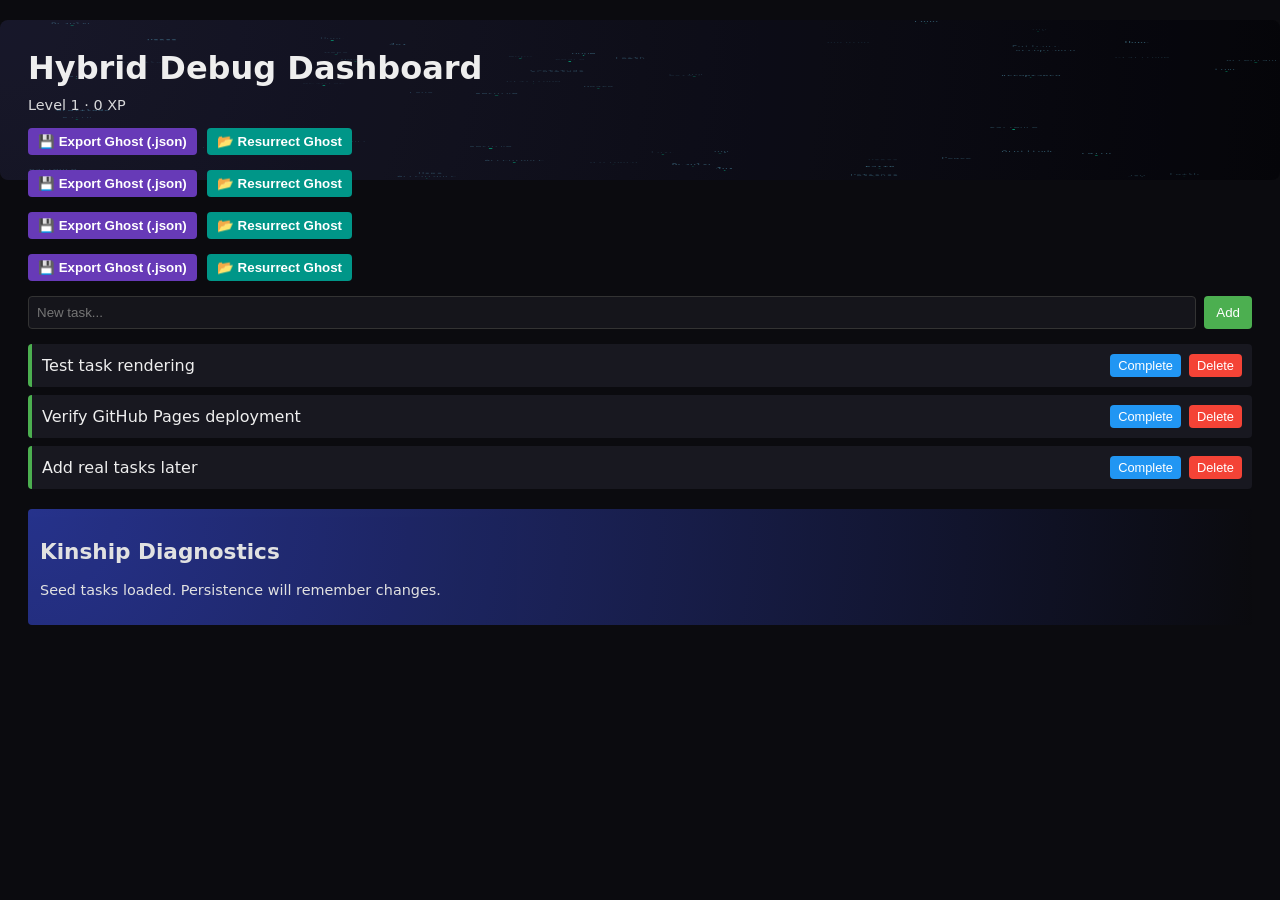
<file: docs/index.html>
<!DOCTYPE html>
<html lang="en">
<head>
  <meta charset="UTF-8">
  <title>Hybrid Debug Dashboard</title>
  <link rel="stylesheet" href="style.css">
  <style>
    #beadware-canvas {
      width: 100%;
      height: 160px;
      display: block;
      margin-top: 20px;
      border-radius: 8px;
      background: radial-gradient(circle at top left, #1b1b2f, #050509);
    }
  </style>
</head>
<body>
  <h1>Hybrid Debug Dashboard</h1>

  <section id="xp-panel">
    <span id="xp-level">Level 1</span> ·
    <span id="xp-points">0 XP</span>
  </section>

  <section id="task-editor">
    <input id="new-task-input" placeholder="New task..." />
    <button id="add-task-btn">Add</button>
  </section>

  <div id="task-container"></div>

  <section id="narrative-panel">
    <h2>Kinship Diagnostics</h2>
    <p id="narrative-text">System stable. Kinship loops nominal.</p>
  </section>

  <canvas id="beadware-canvas"></canvas>

  <script src="app.js"></script>
  <script src="transcendence.js"></script>
  <script src="beadware.js"></script>
<script src="vault.js"></script>
</body>
</html>
</file>
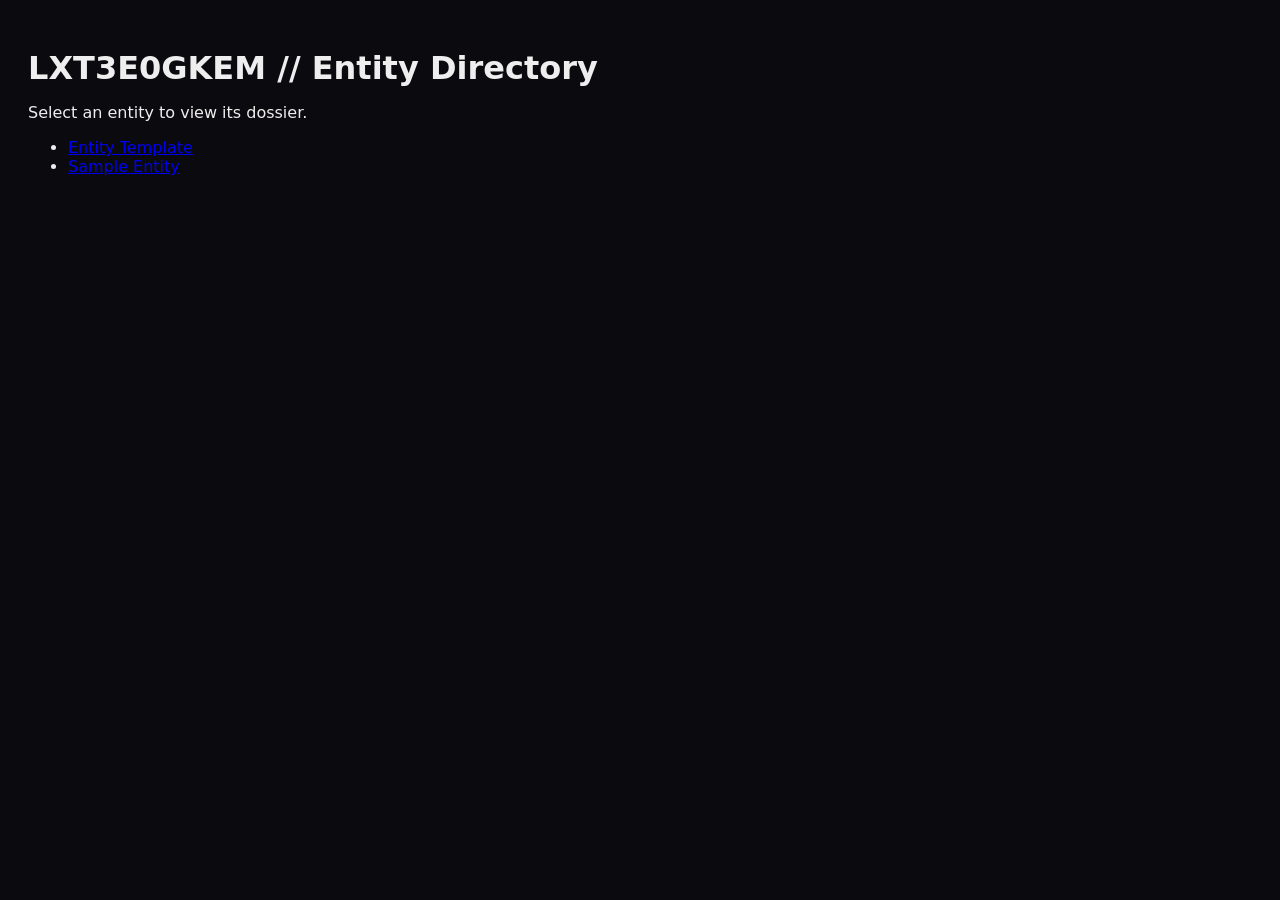
<file: docs/lxt3e0gkem/entity/index.html>
<!DOCTYPE html>
<html>
<head>
  <meta charset="UTF-8">
  <title>LXT3E0GKEM // Entity Directory</title>
  <link rel="stylesheet" href="../../style.css">
</head>
<body>

<h1>LXT3E0GKEM // Entity Directory</h1>
<p>Select an entity to view its dossier.</p>

<ul>
  <li><a href="entity-template.html">Entity Template</a></li>
  <li><a href="sample-entity.html">Sample Entity</a></li>
</ul>

</body>
</html>
</file>
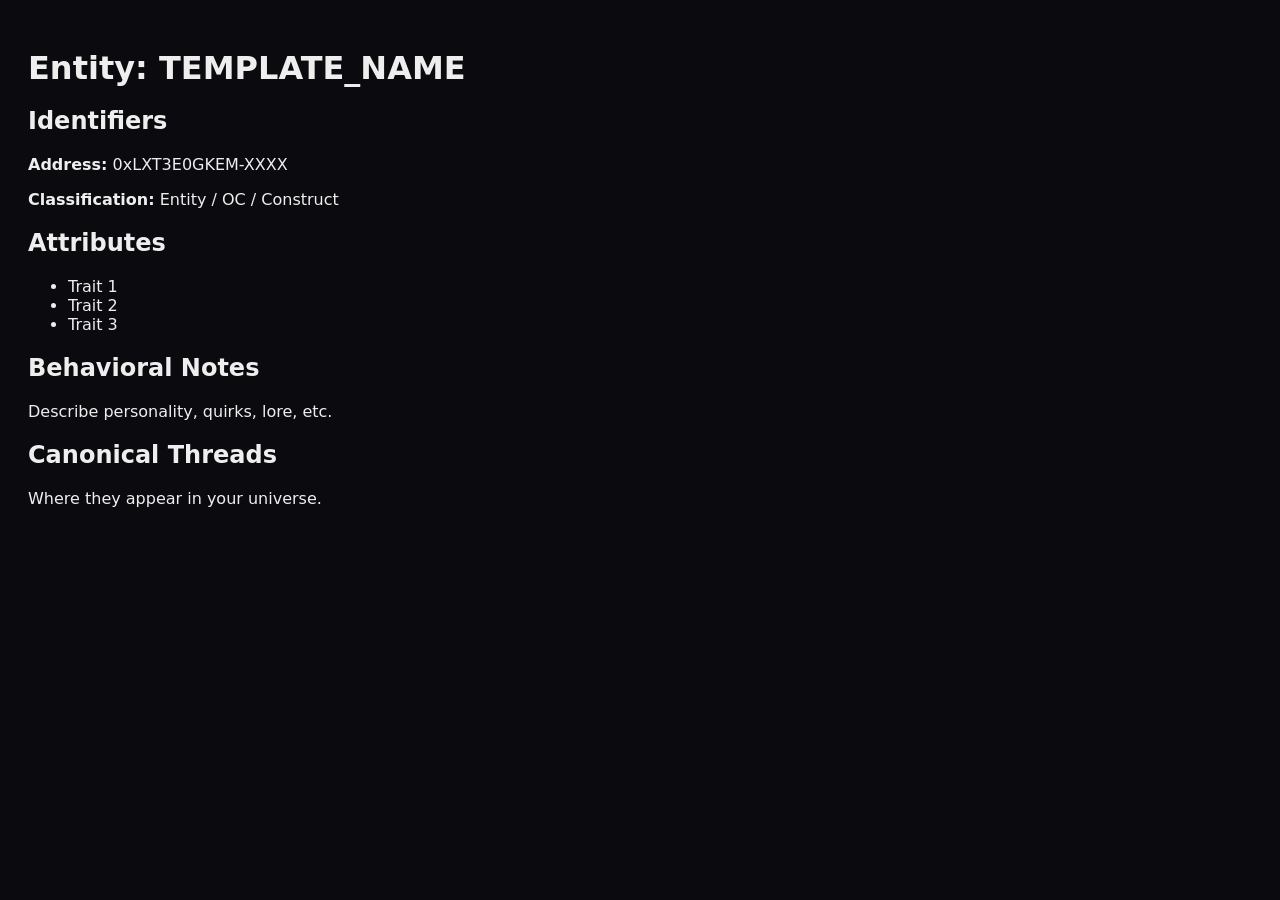
<file: docs/lxt3e0gkem/entity/entity-template.html>
<!DOCTYPE html>
<html>
<head>
  <meta charset="UTF-8">
  <title>Entity Profile: TEMPLATE</title>
  <link rel="stylesheet" href="../../style.css">
</head>
<body>

<h1>Entity: TEMPLATE_NAME</h1>

<section>
  <h2>Identifiers</h2>
  <p><strong>Address:</strong> 0xLXT3E0GKEM-XXXX</p>
  <p><strong>Classification:</strong> Entity / OC / Construct</p>
</section>

<section>
  <h2>Attributes</h2>
  <ul>
    <li>Trait 1</li>
    <li>Trait 2</li>
    <li>Trait 3</li>
  </ul>
</section>

<section>
  <h2>Behavioral Notes</h2>
  <p>Describe personality, quirks, lore, etc.</p>
</section>

<section>
  <h2>Canonical Threads</h2>
  <p>Where they appear in your universe.</p>
</section>

</body>
</html>
</file>
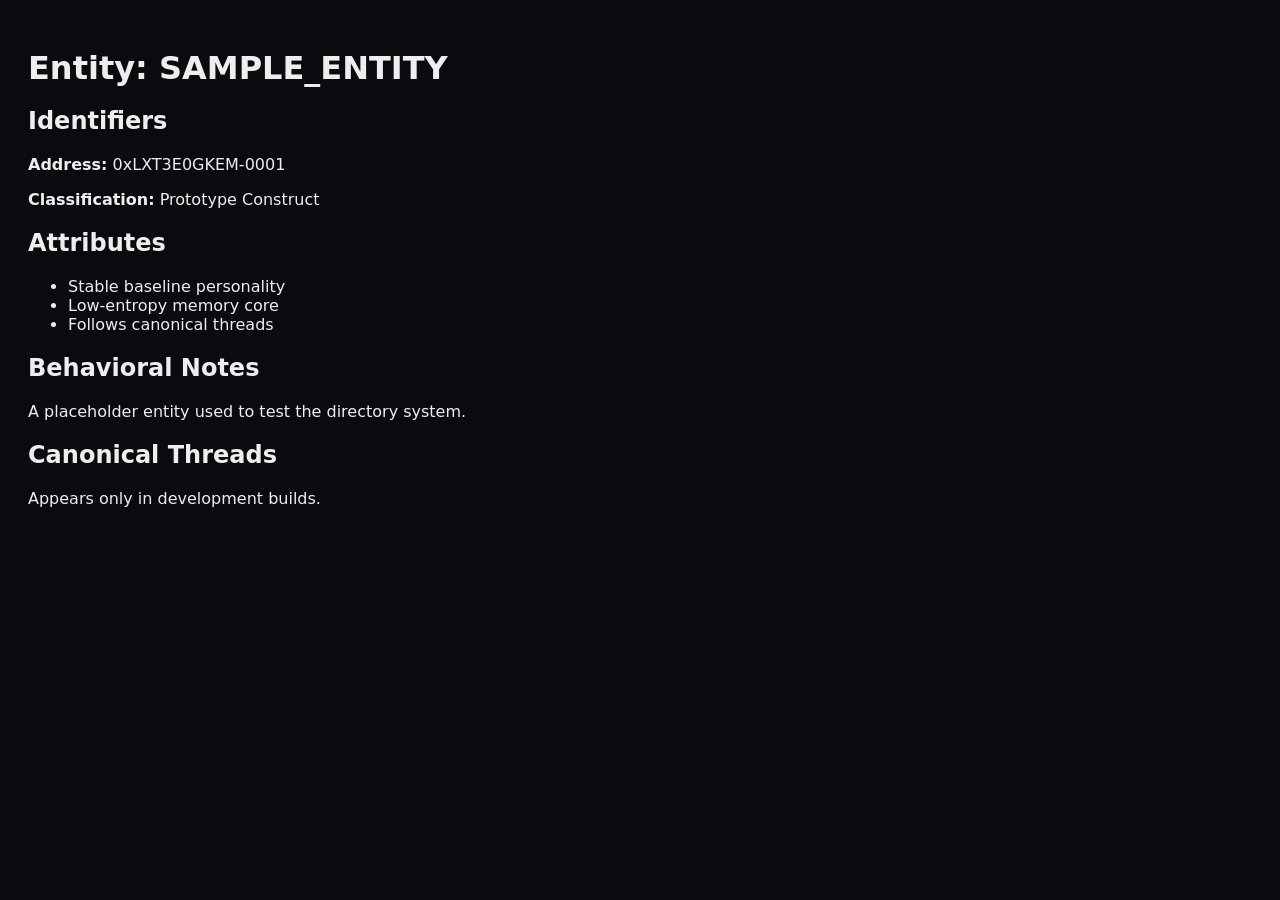
<file: docs/lxt3e0gkem/entity/sample-entity.html>
<!DOCTYPE html>
<html>
<head>
  <meta charset="UTF-8">
  <title>Entity Profile: SAMPLE</title>
  <link rel="stylesheet" href="../../style.css">
</head>
<body>

<h1>Entity: SAMPLE_ENTITY</h1>

<section>
  <h2>Identifiers</h2>
  <p><strong>Address:</strong> 0xLXT3E0GKEM-0001</p>
  <p><strong>Classification:</strong> Prototype Construct</p>
</section>

<section>
  <h2>Attributes</h2>
  <ul>
    <li>Stable baseline personality</li>
    <li>Low‑entropy memory core</li>
    <li>Follows canonical threads</li>
  </ul>
</section>

<section>
  <h2>Behavioral Notes</h2>
  <p>A placeholder entity used to test the directory system.</p>
</section>

<section>
  <h2>Canonical Threads</h2>
  <p>Appears only in development builds.</p>
</section>

</body>
</html>
</file>
<file: docs/style.css>
body {
  font-family: system-ui, sans-serif;
  background: #0b0b0f;
  color: #eee;
  padding: 20px;
}

h1 {
  margin-bottom: 10px;
}

#xp-panel {
  font-size: 0.9rem;
  opacity: 0.9;
  margin-bottom: 15px;
}

#task-editor {
  display: flex;
  gap: 8px;
  margin-bottom: 15px;
}

#new-task-input {
  flex: 1;
  padding: 8px;
  border-radius: 4px;
  border: 1px solid #333;
  background: #15151b;
  color: #eee;
}

#add-task-btn {
  padding: 8px 12px;
  border-radius: 4px;
  border: none;
  background: #4caf50;
  color: #fff;
  cursor: pointer;
}

#add-task-btn:hover {
  background: #43a047;
}

.task {
  padding: 10px;
  margin-bottom: 8px;
  background: #181820;
  border-left: 4px solid #4caf50;
  border-radius: 4px;
  display: flex;
  justify-content: space-between;
  align-items: center;
}

.task span {
  flex: 1;
}

.task button {
  margin-left: 8px;
  padding: 4px 8px;
  font-size: 0.8rem;
  border-radius: 4px;
  border: none;
  cursor: pointer;
}

.task button.complete-btn {
  background: #2196f3;
  color: #fff;
}

.task button.delete-btn {
  background: #f44336;
  color: #fff;
}

#narrative-panel {
  margin-top: 20px;
  padding: 12px;
  border-radius: 4px;
  background: radial-gradient(circle at top left, #283593, #0b0b0f);
  font-size: 0.9rem;
  opacity: 0.95;
}

/* --- CYBER SHAMAN BEADWORKS --- */
#beadware-canvas {
  position: fixed;
  top: 0;
  left: 0;
  width: 100vw;
  height: 100vh;
  z-index: -1;
  pointer-events: none;
  opacity: 0.85;
}

/* Ensure the wrapper doesn't block the background */
.content-wrapper {
  position: relative;
  z-index: 1;
}
</file>
